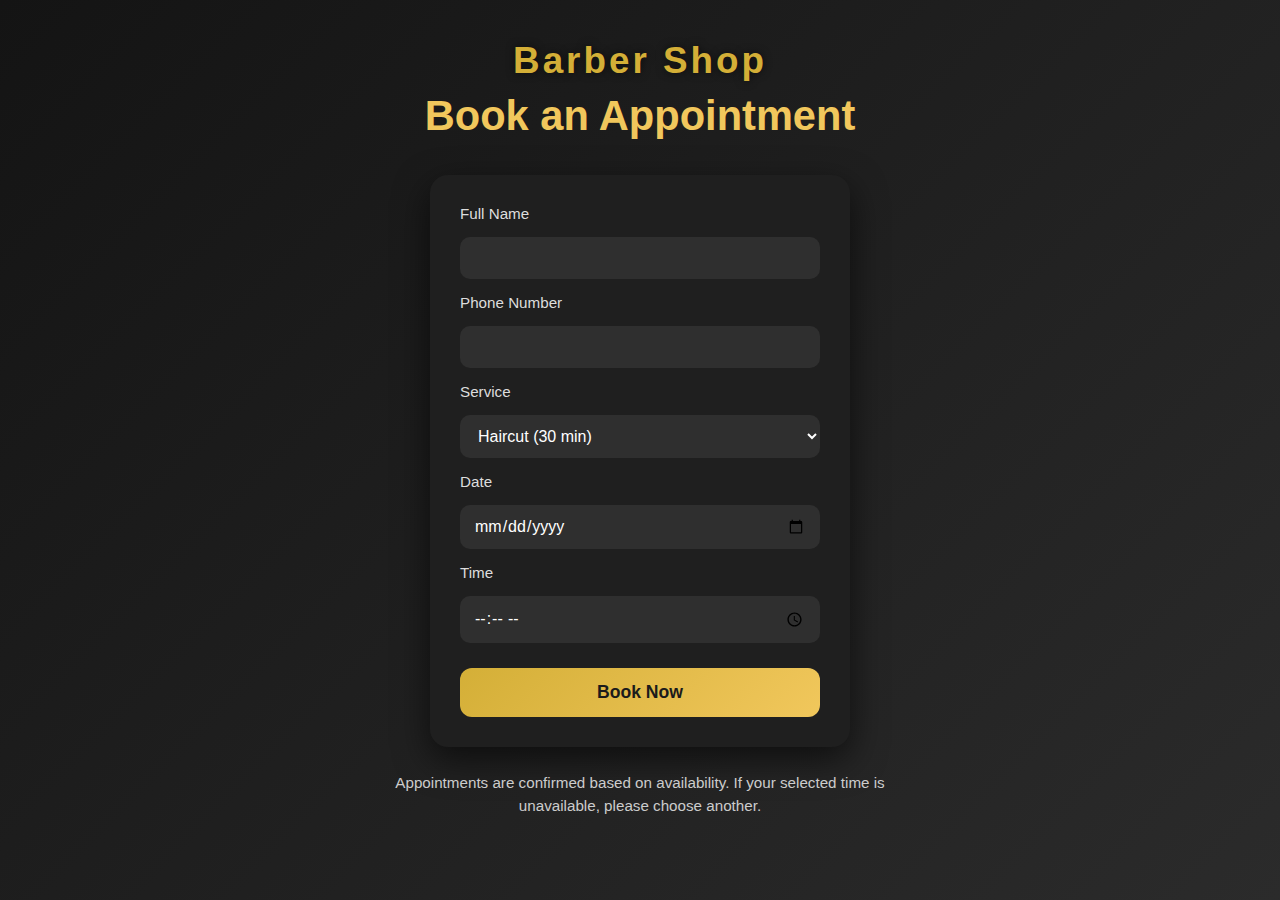
<file: index.html>
<!DOCTYPE html>
<html lang="en">
<head>
  <meta charset="UTF-8">
  <title>Barber Appointment Booking</title>
  <meta name="viewport" content="width=device-width, initial-scale=1.0">
  <link rel="stylesheet" href="style.css">
</head>
<body>

  <h2>Barber Shop</h2>
  <h1>Book an Appointment</h1>

  <form id="booking-form">
    <label>Full Name</label>
    <input type="text" id="input-name" required>

    <label>Phone Number</label>
    <input type="text" id="input-phone" required>

    <label>Service</label>
    <select id="input-service" required>
      <option value="Haircut">Haircut (30 min)</option>
      <option value="Shave">Shave (15 min)</option>
      <option value="Haircut + Shave">Haircut & Shave (45 min)</option>
    </select>

    <label>Date</label>
    <input type="date" id="input-date" required>

    <label>Time</label>
    <input type="time" id="input-time" required>

    <button type="submit">Book Now</button>
  </form>

  <p>
    Appointments are confirmed based on availability.
    If your selected time is unavailable, please choose another.
  </p>

  <script src="app.js"></script>
</body>
</html>
</file>
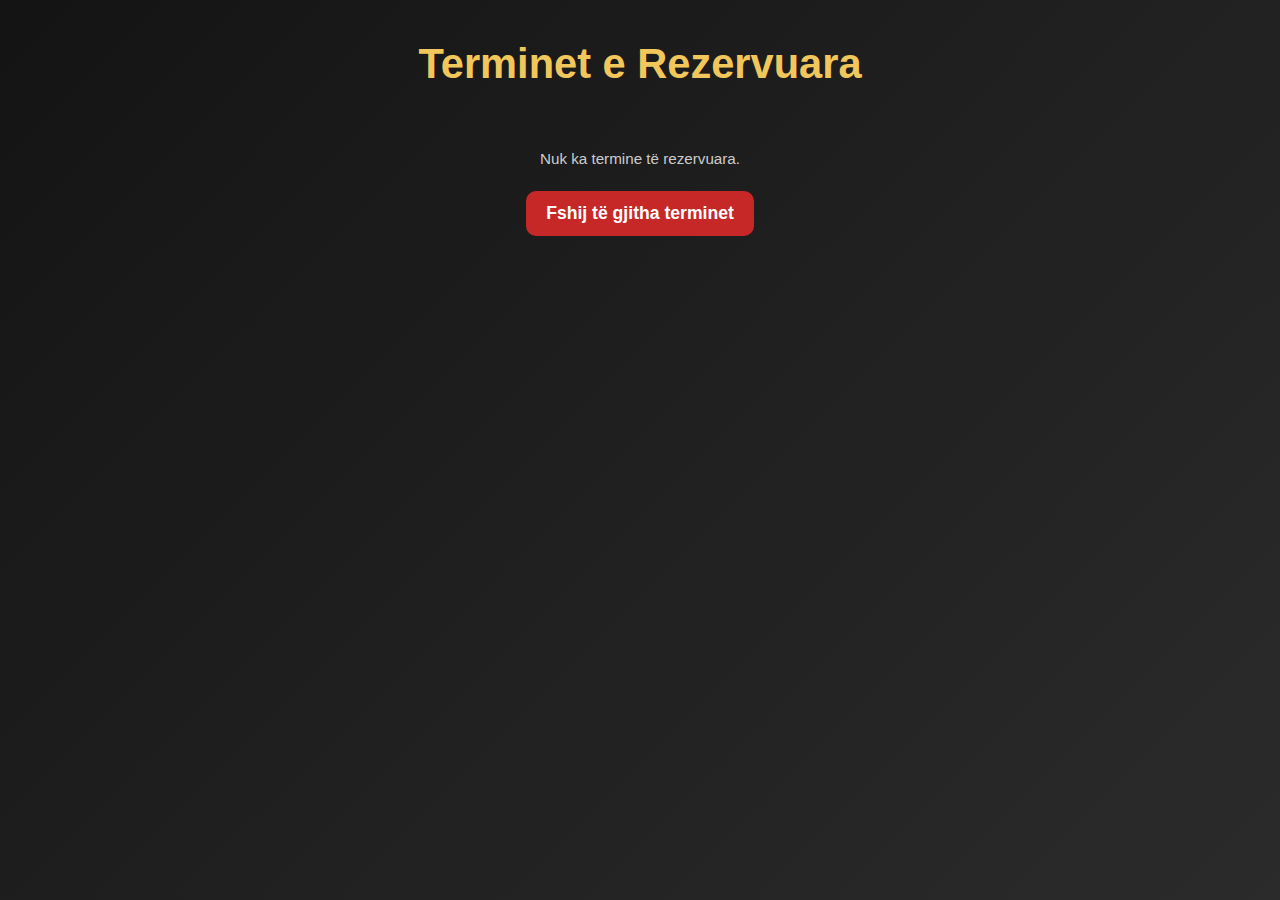
<file: admin.html>
<!DOCTYPE html>
<html lang="sq">
<head>
  <meta charset="UTF-8">
  <meta name="viewport" content="width=device-width, initial-scale=1.0">
  <title>Admin Panel - Terminet</title>
  <link rel="stylesheet" href="style.css">
</head>
<body>
  <h1>Terminet e Rezervuara</h1>

  <div id="admin-booking-list"></div>
  <button id="clear-btn">Fshij të gjitha terminet</button>

  <script>
    document.addEventListener("DOMContentLoaded", () => {
      const adminList = document.getElementById("admin-booking-list");
      const clearBtn = document.getElementById("clear-btn");

      function loadBookings() {
        const data = localStorage.getItem("bookings");
        return data ? JSON.parse(data) : [];
      }

      function saveBookings(bookings) {
        localStorage.setItem("bookings", JSON.stringify(bookings));
      }

      function deleteBooking(index) {
        const bookings = loadBookings();
        bookings.splice(index, 1);
        saveBookings(bookings);
        renderBookings();
      }

      function renderBookings() {
        let bookings = loadBookings();

        // Rendit sipas datës dhe orës
        bookings.sort((a, b) => new Date(a.date + "T" + a.time) - new Date(b.date + "T" + b.time));

        if (bookings.length === 0) {
          adminList.innerHTML = "<p>Nuk ka termine të rezervuara.</p>";
          return;
        }

        let table = `
          <table>
            <thead>
              <tr>
                <th>Emri</th>
                <th>Telefoni</th>
                <th>Shërbimi</th>
                <th>Data</th>
                <th>Ora</th>
                <th>Veprime</th>
              </tr>
            </thead>
            <tbody>
        `;

        bookings.forEach((b, i) => {
          table += `
            <tr>
              <td>${b.name}</td>
              <td>${b.phone}</td>
              <td>${b.service}</td>
              <td>${b.date}</td>
              <td>${b.time}</td>
              <td><button class="btn btn-danger" data-index="${i}">Fshi</button></td>
            </tr>
          `;
        });

        table += `</tbody></table>`;
        adminList.innerHTML = table;

        // Event për butonat "Fshi"
        document.querySelectorAll(".btn-danger").forEach(btn => {
          btn.addEventListener("click", (e) => {
            const index = e.target.getAttribute("data-index");
            if (confirm("A jeni i sigurt që doni të fshini këtë termin?")) {
              deleteBooking(index);
            }
          });
        });
      }

      clearBtn.addEventListener("click", () => {
        if (confirm("A jeni i sigurt që doni të fshini të gjitha terminet?")) {
          localStorage.removeItem("bookings");
          renderBookings();
        }
      });

      renderBookings();
    });
  </script>
</body>
</html>
</file>
<file: style.css>
* {
  margin: 0;
  padding: 0;
  box-sizing: border-box;
  font-family: "Poppins", sans-serif;
}

body {
  background: linear-gradient(135deg, #141414, #2b2b2b);
  color: #f5f5f5;
  min-height: 100vh;
  display: flex;
  flex-direction: column;
  align-items: center;
  padding: 40px 20px;
}

h2 {
  font-size: 2.3rem;
  color: #d4af37;
  letter-spacing: 3px;
  margin-bottom: 10px;
  text-shadow: 0 0 8px rgba(0,0,0,0.6);
}

h1 {
  font-size: 2.6rem;
  margin-bottom: 35px;
  color: #f1c75c;
  text-align: center;
}

form {
  background: #1f1f1f;
  padding: 30px;
  border-radius: 18px;
  width: 100%;
  max-width: 420px;
  display: flex;
  flex-direction: column;
  gap: 15px;
  box-shadow: 0 12px 35px rgba(0,0,0,0.6);
}

label {
  font-size: 0.95rem;
  color: #ddd;
}

input, select {
  padding: 12px 14px;
  border-radius: 10px;
  border: none;
  outline: none;
  background: #2f2f2f;
  color: #fff;
  font-size: 1rem;
}

input:focus, select:focus {
  box-shadow: 0 0 10px #d4af37;
}

button {
  margin-top: 10px;
  padding: 14px;
  font-size: 1.1rem;
  font-weight: bold;
  border-radius: 12px;
  border: none;
  background: linear-gradient(135deg, #d4af37, #f1c75c);
  color: #1b1b1b;
  cursor: pointer;
  transition: 0.3s;
}

button:hover {
  transform: translateY(-2px);
  box-shadow: 0 6px 20px rgba(0,0,0,0.4);
}

p {
  margin-top: 25px;
  max-width: 520px;
  text-align: center;
  font-size: 0.95rem;
  color: #ccc;
  line-height: 1.5;
}

table {
  width: 100%;
  border-collapse: collapse;
  background: #1f1f1f;
  border-radius: 15px;
  overflow: hidden;
}

th, td {
  padding: 14px;
  text-align: left;
}

th {
  background: #2b2b2b;
  color: #f1c75c;
}

td {
  border-bottom: 1px solid rgba(255,255,255,0.08);
}

tr:last-child td {
  border-bottom: none;
}

tr:hover {
  background: rgba(255,255,255,0.05);
}

.btn-danger {
  background: #c62828;
  color: #fff;
  border: none;
  padding: 8px 14px;
  border-radius: 8px;
  cursor: pointer;
}

.btn-danger:hover {
  background: #e53935;
}

#clear-btn {
  margin-top: 20px;
  padding: 12px 20px;
  border-radius: 10px;
  border: none;
  background: #c62828;
  color: #fff;
  font-weight: bold;
  cursor: pointer;
}

#clear-btn:hover {
  background: #e53935;
}

@media (max-width: 768px) {
  table, thead, tbody, th, td, tr {
    display: block;
    width: 100%;
  }

  thead {
    display: none;
  }

  tr {
    margin-bottom: 15px;
    background: #2b2b2b;
    padding: 12px;
    border-radius: 10px;
  }

  td {
    display: flex;
    justify-content: space-between;
    padding: 8px;
  }

  td::before {
    content: attr(data-label);
    color: #f1c75c;
    font-weight: 600;
  }
}
</file>
